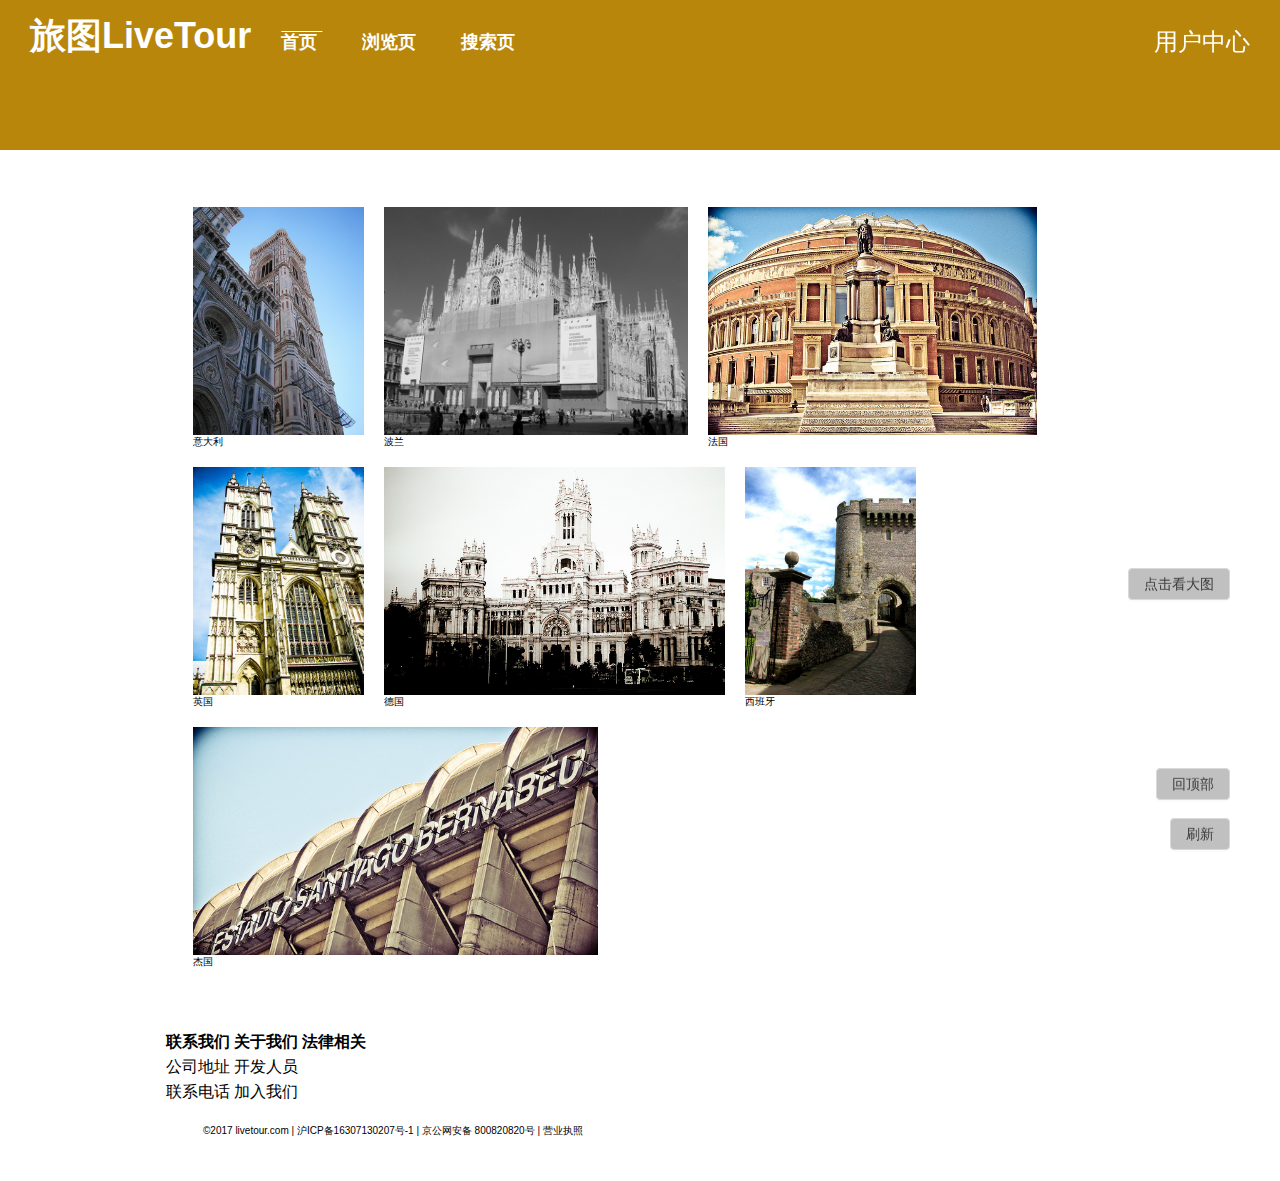
<file: index.html>
<!DOCTYPE html>
<style>


    td:hover{color: lightskyblue}

    .topframe {
        z-index: 100;
    }

    .dropdown {
        position: relative;
        display: inline-block;
    }

    .dropdown-content {
        display: none;
        position: fixed;
        top: 80px;
        right: 0px;
        background-color: darkgoldenrod;
        min-width: 120px;
        box-shadow: 0px 8px 16px 0px rgba(0,0,0,0.2);
        text-align: center;
        z-index: 1;
    }

    .dropdown:hover .dropdown-content {
        display: block;
    }

    #currentpage{
        text-decoration: overline;
    }


    ul.imglist{ margin:0 0 0 0; overflow:hidden}
    ul.imglist li.inline{ float: left; padding:10px 10px; height:240px}
    ul.imglist li img{ display:block; height: 95%; }

    li.inline{
        z-index: initial;
        list-style: none;
    }

</style>
<html>
<head>
    <meta charset="UTF-8">
    <title>旅图</title>
    <link rel="stylesheet" type="text/css" href="./Style/mainstyle.css">
</head>
<body class="mainbody">
<header>
    <nav class="topframe">
        <h1 id="navigat">
            旅图LiveTour
            <a id="currentpage" href="index.html"> 首页 </a>
            <a href="browse.html"> 浏览页 </a>
            <a href="search.html"> 搜索页 </a>

        </h1>
        <div class="dropdown">
                <span class="user">
                用户中心
                </span>
            <div class="dropdown-content">
                <a href="login.html">登录</a><br>
                <a href="mypics.html">我的照片</a><br>
                <a href="mycollection.html">我的收藏</a><br>
                <a href="selfupload.html">上传</a>
            </div>
        </div>
    </nav>
</header>

<br>
<p>
<div id="imgs">
    <ul class="imglist">
        <li class="inline">
            <img src="./img/normal/medium/222222.jpg">
            意大利
        </li>
        <li class="inline">
            <img src="./img/normal/medium/222223.jpg" >
            波兰
        </li>
        <li class="inline">
            <img src="./img/normal/medium/5855174537.jpg">
            法国
        </li>
        <li class="inline">
            <img src="./img/normal/medium/5855191275.jpg">
            英国
        </li>
        <li class="inline">
            <img src="./img/normal/medium/5855209453.jpg">
            德国
        </li>
        <li class="inline">
            <img src="./img/normal/medium/5855221959.jpg">
            西班牙
        </li>
        <li class="inline">
            <img src="./img/normal/medium/5855213165.jpg">
            杰国
        </li>
    </ul>
</div>

</p>
<br>

<button id="picdetail" onclick="javascrtpt:window.location.href='detail.html'"> 点击看大图 </button>
<button id="alerter" onclick="document.body.scrollTop = document.documentElement.scrollTop = 0;"> 回顶部 </button>
<button id="refresher" onclick="alert('图片已刷新')"> 刷新 </button>

</body>

<footer>
    <table>
        <tr><th>联系我们</th><th>关于我们</th><th>法律相关</th></tr><br>
        <tr><td>公司地址</td><td>开发人员</td><td></td></tr>
        <tr><td>联系电话</td><td>加入我们</td><td></td></tr>
    </table><br>
    <div>&copy2017 livetour.com | 沪ICP备16307130207号-1 |  京公网安备 800820820号 | 营业执照 </div>
</footer>
</html>
</file>
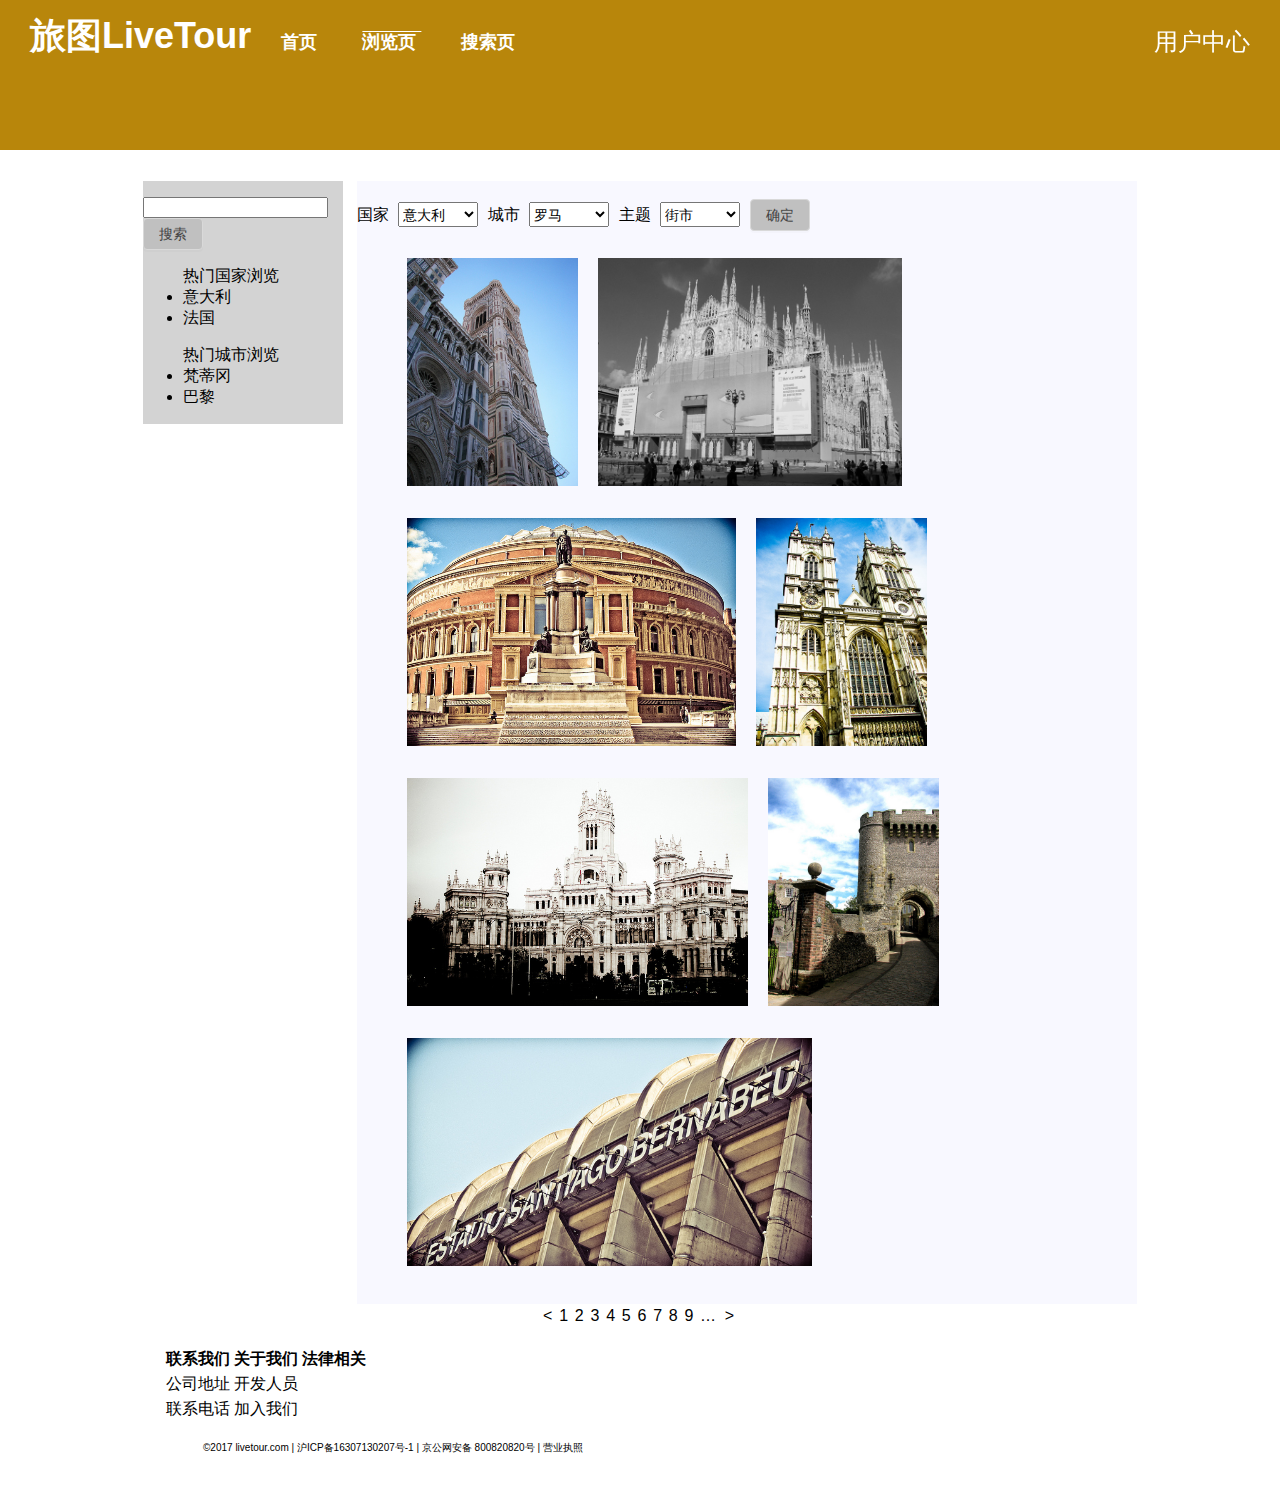
<file: browse.html>
<!DOCTYPE html>

<style>


    .dropdown {
        position: relative;
        display: inline-block;
    }

    .dropdown-content {
        display: none;
        position: fixed;
        top: 80px;
        right: 0px;
        background-color: darkgoldenrod;
        min-width: 120px;
        box-shadow: 0px 8px 16px 0px rgba(0,0,0,0.2);
        text-align: center;
    }

    .dropdown:hover .dropdown-content {
        display: block;
    }

    ul.imglist{ margin:0 0 0 0; overflow:hidden}
    ul.imglist li.inline{ float: left; padding:10px 10px; height:240px}
    ul.imglist li img{ display:block; height: 95%; }

    li.inline{
        z-index: initial;
        list-style: none;
    }

    #aside{width:200px; float:left; background:lightgray;}

    #content{width:780px; float:right; background:ghostwhite;}

    #footcontent{clear: both}

    #currentpage{
        text-decoration: overline;
    }

    select.choose{
        width: 80px;
        height: 25px;
        font-size: 14px;
        margin: 5px 5px 5px 5px;
        z-index: 100;
    }

</style>

<html lang="en">
<head>
    <meta charset="UTF-8">
    <title>浏览页</title>
    <link rel="stylesheet" type="text/css" href="./Style/mainstyle.css">
</head>
<body class="mainbody">
<header>
    <nav class="topframe" >
        <h1 id="navigat">
            旅图LiveTour
            <a href="index.html"> 首页 </a>
            <a id="currentpage" href="browse.html"> 浏览页 </a>
            <a href="search.html"> 搜索页 </a>

        </h1>
        <div class="dropdown">
                <span class="user">
                用户中心
                </span>
            <div class="dropdown-content">
                <a href="login.html">登录</a><br>
                <a href="mypics.html">我的照片</a><br>
                <a href="mycollection.html">我的收藏</a><br>
                <a href="selfupload.html">上传</a>
            </div>
        </div>
    </nav>
</header><br>

<form id="aside">
    <p><input id="title">
        <button onclick="alert('图片已刷新')">搜索</button></p>
    <p>
        <ul> 热门国家浏览
    <li>意大利</li>
    <li>法国</li>
        </ul>
    </p>
    <p>
    <ul> 热门城市浏览
        <li>梵蒂冈</li>
        <li>巴黎</li>
    </ul>
    </p>

</form>
<form id="content">
    <p>
        <span>国家</span>
        <select name="country" class="choose">
            <option value="Italy">意大利</option>
            <option value="France">法国</option>
        </select>
        <span>城市</span>
        <select name="country" class="choose">
            <option value="Rome" selected="selected">罗马</option>
            <option value="Gilongpo">吉隆坡</option>
        </select>
        <span>主题</span>
        <select name="country" class="choose">
            <option value="street" selected="selected">街市</option>
            <option value="moutain">山水</option>
        </select>
        <button onclick="alert('图片已刷新')">确定</button>

    <ul class="imglist">
        <li class="inline">
            <img src="./img/normal/medium/222222.jpg">
        </li>
        <li class="inline">
            <img src="./img/normal/medium/222223.jpg" >
        </li>
        <li class="inline">
            <img src="./img/normal/medium/5855174537.jpg">
        </li>
        <li class="inline">
            <img src="./img/normal/medium/5855191275.jpg">
        </li>
        <li class="inline">
            <img src="./img/normal/medium/5855209453.jpg">
        </li>
        <li class="inline">
            <img src="./img/normal/medium/5855221959.jpg">
        </li>
        <li class="inline">
            <img src="./img/normal/medium/5855213165.jpg">
        </li>
    </ul>
    </p>

</form>

<table id ="pages">
    <tr><td>&lt;</td><td>1</td><td>2</td><td>3</td><td>4</td><td>5</td><td>6</td><td>7</td><td>8</td><td>9</td><td>…</td><td>&gt;</td></tr>
</table>

</body>

<footer id="footcontent">
    <table>
        <tr><th>联系我们</th><th>关于我们</th><th>法律相关</th></tr><br>
        <tr><td>公司地址</td><td>开发人员</td><td></td></tr>
        <tr><td>联系电话</td><td>加入我们</td><td></td></tr>
    </table><br>
    <div>&copy2017 livetour.com | 沪ICP备16307130207号-1 |  京公网安备 800820820号 | 营业执照 </div>
</footer>
</html>
</file>
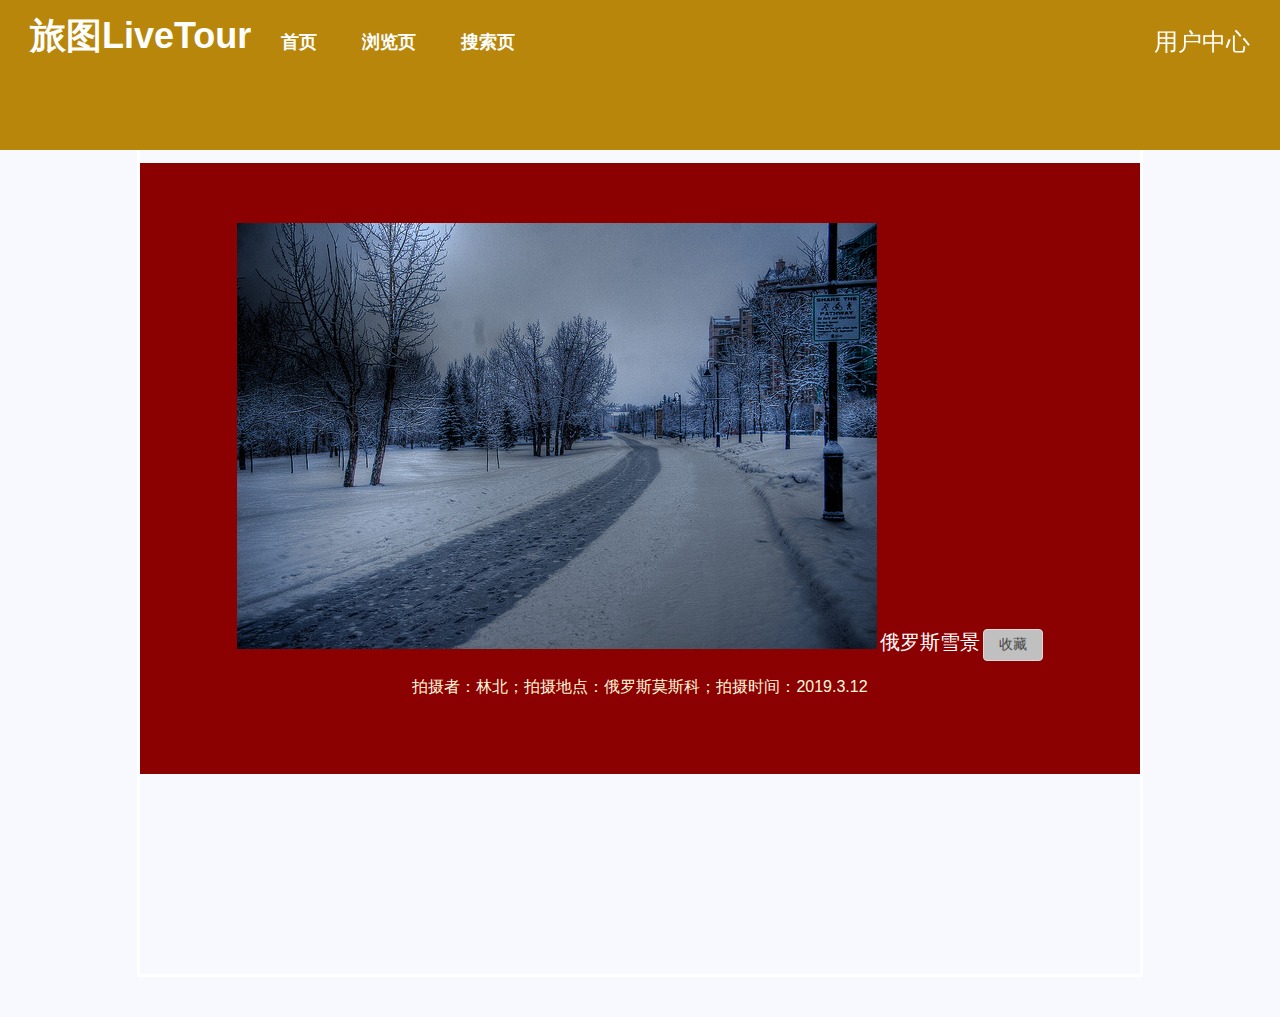
<file: detail.html>
<!DOCTYPE html>

<style>

    td:hover{color: lightskyblue}

    .topframe {
        z-index: 100;
    }

    .dropdown {
        position: relative;
        display: inline-block;
    }

    .dropdown-content {
        display: none;
        position: fixed;
        top: 80px;
        right: 0px;
        background-color: darkgoldenrod;
        min-width: 120px;
        box-shadow: 0px 8px 16px 0px rgba(0,0,0,0.2);
        text-align: center;
        z-index: 1;
    }

    .dropdown:hover .dropdown-content {
        display: block;
    }


    #bgbody{
        background-color: ghostwhite;
    }

    #show{
        text-align: center;
        margin: 100px auto 200px auto;
        background-color: darkred;
        padding:60px 60px 60px 60px;
    }

    #footcontent{clear: both}

    #picname{
        font-size: 20px;
        color: #FFFFFF;
    }
    #details{
        font-size: 16px;
        color: cornsilk;
    }

</style>

<html lang="en">
<head>
    <meta charset="UTF-8">
    <title>照片详情</title>
    <link rel="stylesheet" type="text/css" href="./Style/mainstyle.css">
</head>

<header>
    <nav class="topframe">
        <h1 id="navigat">
            旅图LiveTour
            <a id="currentpage" href="index.html"> 首页 </a>
            <a href="browse.html"> 浏览页 </a>
            <a href="search.html"> 搜索页 </a>

        </h1>
        <div class="dropdown">
                <span class="user">
                用户中心
                </span>
            <div class="dropdown-content">
                <a href="login.html">登录</a><br>
                <a href="mypics.html">我的照片</a><br>
                <a href="mycollection.html">我的收藏</a><br>
                <a href="selfupload.html">上传</a>
            </div>
        </div>
    </nav>

</header>

<body id="bgbody">


<div id="show">
    <img src="./img/normal/medium/6592294487.jpg">
    <span id="picname">俄罗斯雪景</span>
    <button>收藏</button>
    <p id="details">拍摄者：林北；拍摄地点：俄罗斯莫斯科；拍摄时间：2019.3.12</p>
</div>

</body>
</html>
</file>
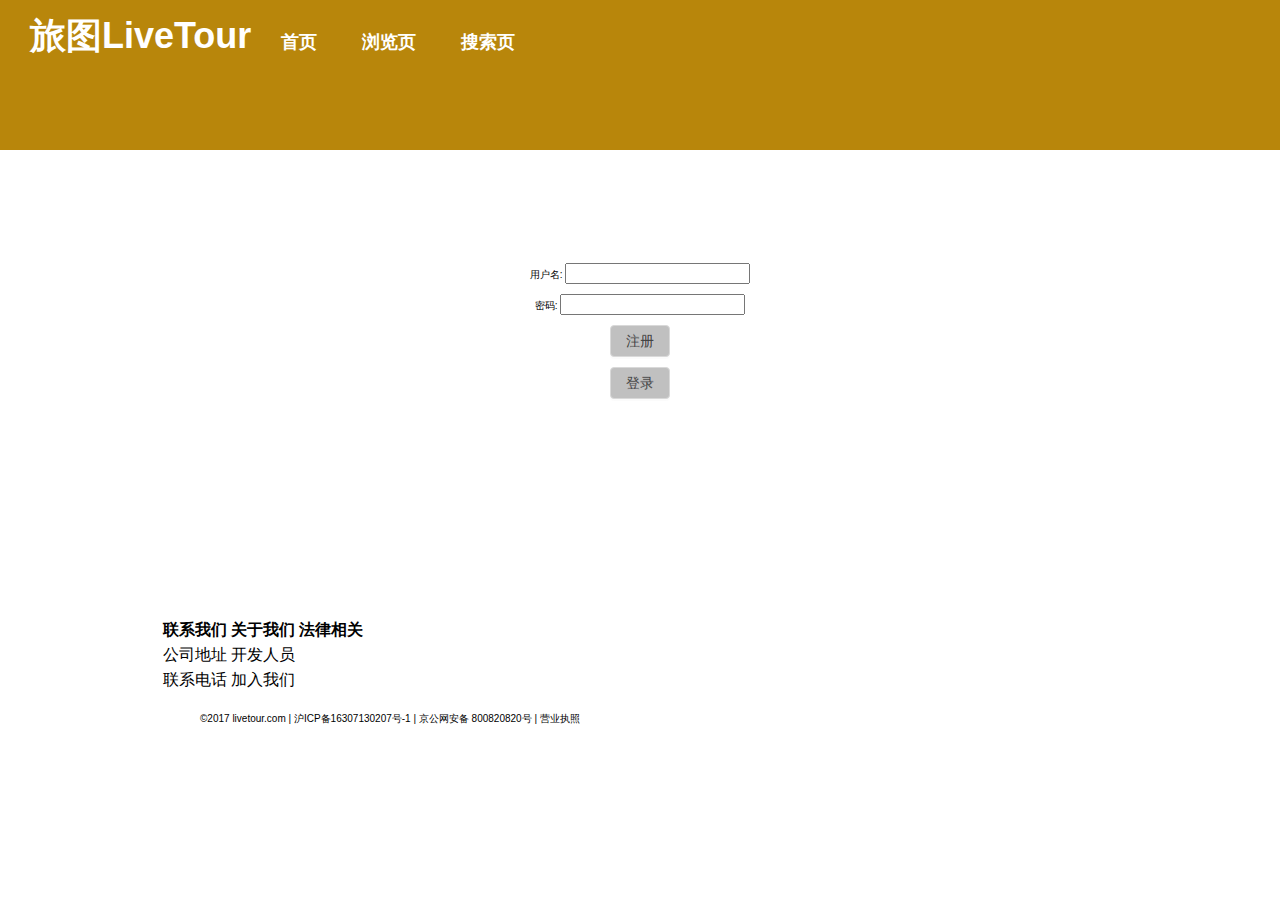
<file: login.html>
<!DOCTYPE html>

<style>

    #login{
        text-align: center;
        margin: 200px auto 200px auto;
    }

    #footcontent{clear: both}

</style>

<html lang="en">
<head>
    <meta charset="UTF-8">
    <title>登录</title>
    <link rel="stylesheet" type="text/css" href="./Style/mainstyle.css">
</head>
<body>
<header>
    <nav class="topframe">
        <h1 id="navigat">
            旅图LiveTour
            <a href="index.html"> 首页 </a>
            <a href="browse.html"> 浏览页 </a>
            <a href="search.html"> 搜索页 </a>

        </h1>
    </nav>
</header>



<div id="login">
    <p>
        <span>用户名:</span>
        <input name="ids">
    </p>
    <p>
        <span>密码:</span>
        <input name="pwd" type="password">
    </p>
    <p>
        <button onclick="window.location.href='register.html'">注册</button>
    </p>
    <p>
        <button onclick="window.location.href='index.html'">登录</button>
    </p>
</div>

</body>

<footer id="footcontent">
    <table>
        <tr><th>联系我们</th><th>关于我们</th><th>法律相关</th></tr><br>
        <tr><td>公司地址</td><td>开发人员</td><td></td></tr>
        <tr><td>联系电话</td><td>加入我们</td><td></td></tr>
    </table><br>
    <div>&copy2017 livetour.com | 沪ICP备16307130207号-1 |  京公网安备 800820820号 | 营业执照 </div>
</footer>
</html>
</file>
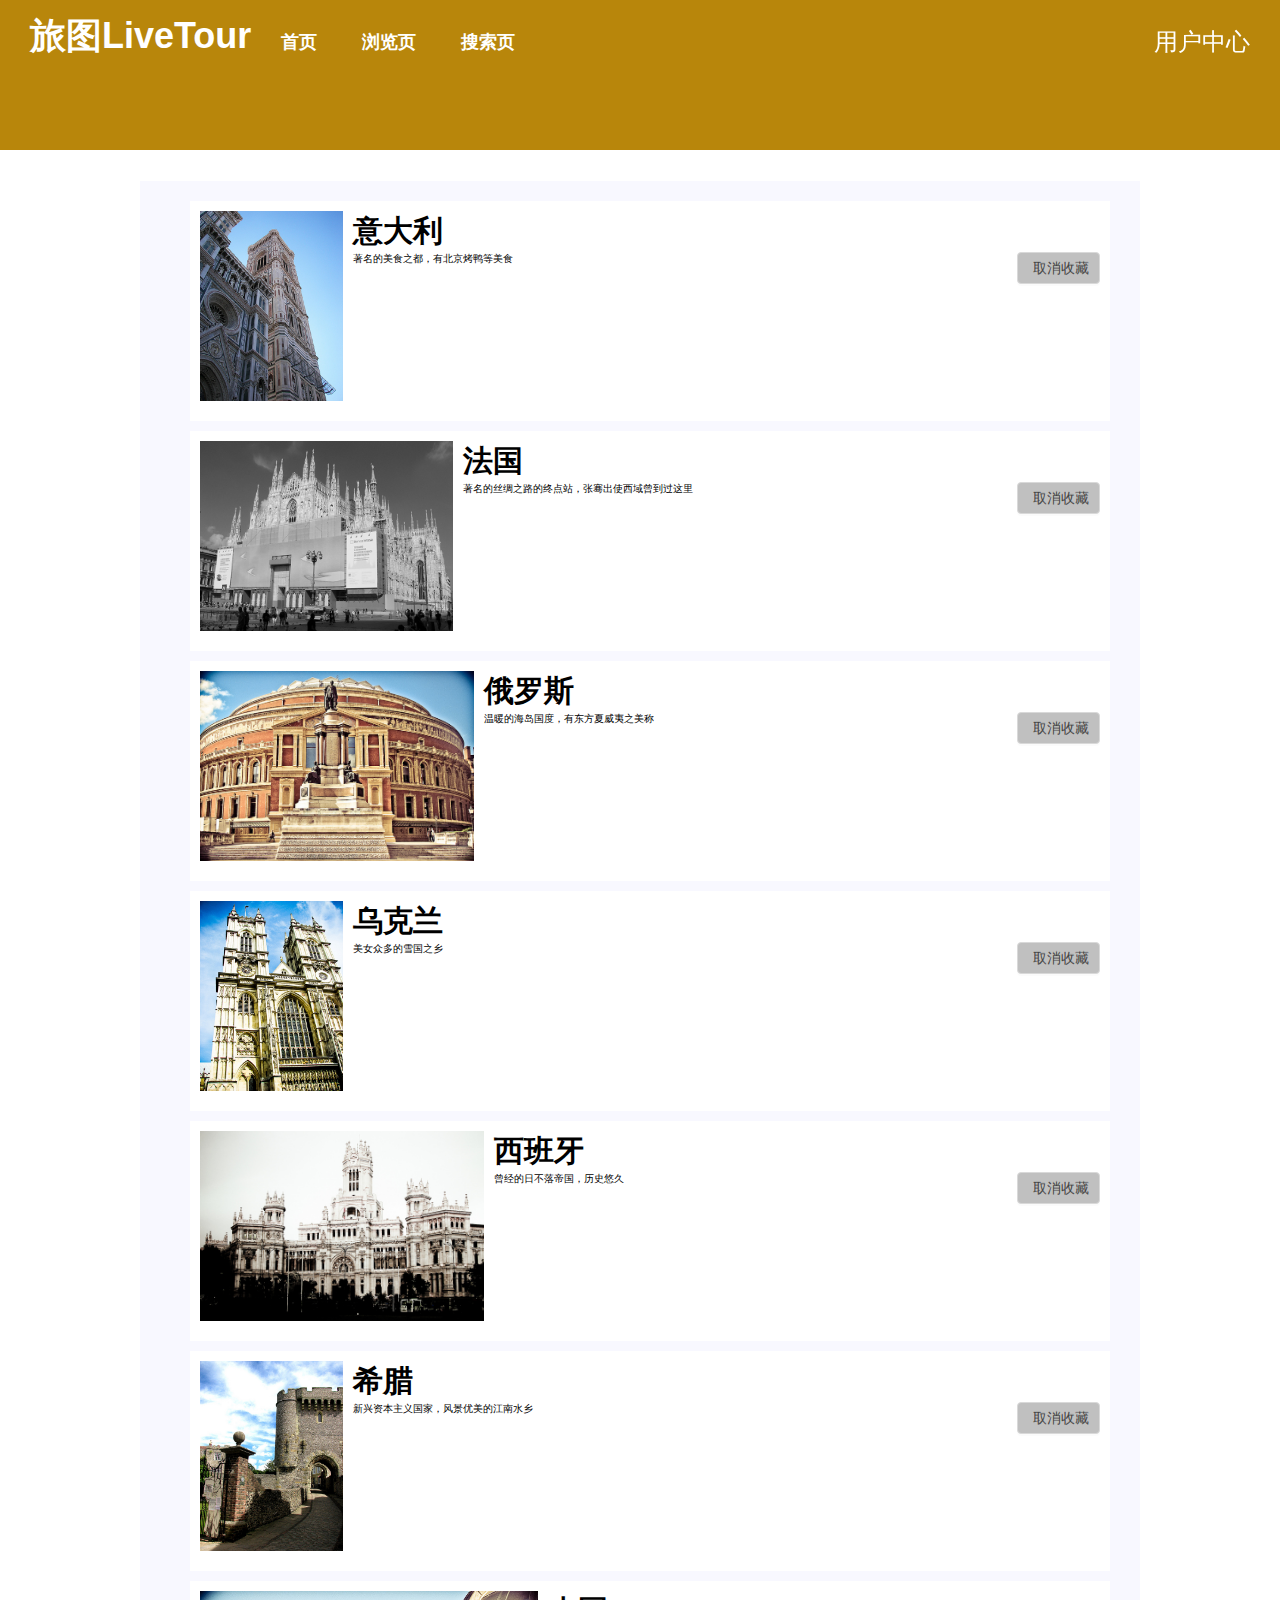
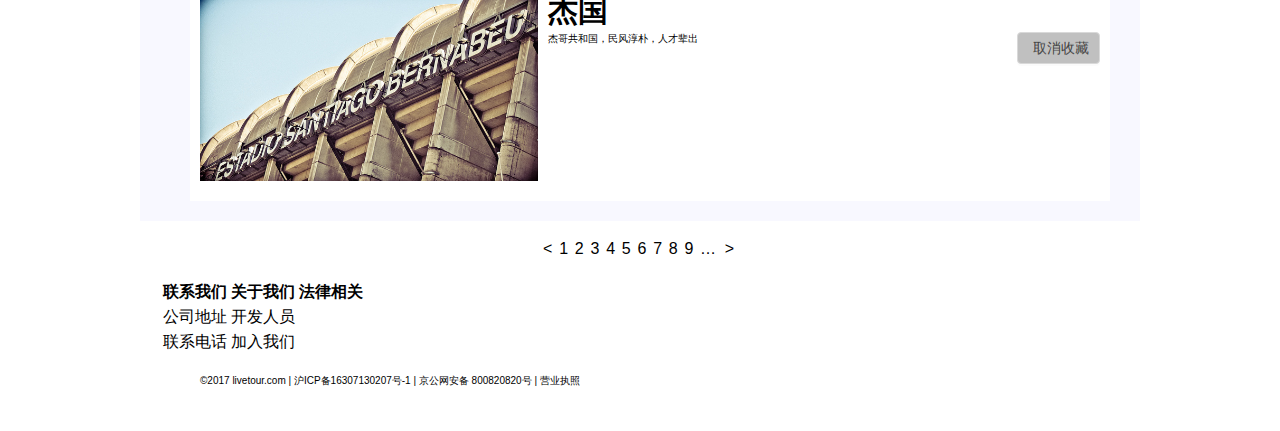
<file: mycollection.html>
<!DOCTYPE html>

<style>
    .dropdown {
        position: relative;
        display: inline-block;
    }

    .dropdown-content {
        display: none;
        position: fixed;
        top: 80px;
        right: 0px;
        background-color: #f9f9f9;
        min-width: 120px;
        box-shadow: 0px 8px 16px 0px rgba(0,0,0,0.2);
        text-align: center;
        z-index: 1;
    }

    .dropdown:hover .dropdown-content {
        display: block;
    }

    li.inline{
        z-index: initial;
        list-style: none;
        height: 200px;
        width: 900px;
        padding:10px 10px;
        margin: 10px 10px 10px 10px;
        background-color: white;
    }

    li.inline img{
        display:block;
        height: 95%;
        float: left;
        padding-right: 10px;
    }

    li.inline button{
        float: right;
        padding-right: 10px;
    }

    #content{width:auto;
        background:ghostwhite;
        padding-top: 10px;
        padding-bottom: 10px;
        margin-top: 100px;
    }

    #footcontent{clear: both}

</style>

<html lang="en">
<head>
    <meta charset="UTF-8">
    <title>我的收藏</title>
    <link rel="stylesheet" type="text/css" href="./Style/mainstyle.css">
</head>
<body>

<header>
    <nav class="topframe">
        <h1 id="navigat">
            旅图LiveTour
            <a href="index.html"> 首页 </a>
            <a href="browse.html"> 浏览页 </a>
            <a href="search.html"> 搜索页 </a>

        </h1>
        <div class="dropdown">
                <span class="user">
                用户中心
                </span>
            <div class="dropdown-content">
                <a href="login.html">登录</a><br>
                <a href="mypics.html">我的照片</a><br>
                <a href="mycollection.html">我的收藏</a><br>
                <a href="selfupload.html">上传</a>
            </div>
        </div>
    </nav>
</header><br>

</div>
<div id="content">
    <p>
    <ul >
        <li class="inline">
            <img src="./img/normal/medium/222222.jpg">
            <span class="dectitle">意大利</span><br> 著名的美食之都，有北京烤鸭等美食
            <button>取消收藏</button>
        </li>
        <li class="inline">
            <img src="./img/normal/medium/222223.jpg" >
            <span class="dectitle">法国</span><br> 著名的丝绸之路的终点站，张骞出使西域曾到过这里
            <button>取消收藏</button>
        </li>
        <li class="inline">
            <img src="./img/normal/medium/5855174537.jpg">
            <span class="dectitle">俄罗斯</span><br> 温暖的海岛国度，有东方夏威夷之美称
            <button>取消收藏</button>
        </li>
        <li class="inline">
            <img src="./img/normal/medium/5855191275.jpg">
            <span class="dectitle">乌克兰</span><br> 美女众多的雪国之乡
            <button>取消收藏</button>
        </li>
        <li class="inline">
            <img src="./img/normal/medium/5855209453.jpg">
            <span class="dectitle">西班牙</span><br> 曾经的日不落帝国，历史悠久
            <button>取消收藏</button>
        </li>
        <li class="inline">
            <img src="./img/normal/medium/5855221959.jpg">
            <span class="dectitle">希腊</span><br> 新兴资本主义国家，风景优美的江南水乡
            <button>取消收藏</button>
        </li>
        <li class="inline">
            <img src="./img/normal/medium/5855213165.jpg">
            <span class="dectitle">杰国</span><br> 杰哥共和国，民风淳朴，人才辈出
            <button>取消收藏</button>
        </li>
    </ul>
    </p>

</div>

<p></p>

<table id ="pages">
    <tr><td>&lt;</td><td>1</td><td>2</td><td>3</td><td>4</td><td>5</td><td>6</td><td>7</td><td>8</td><td>9</td><td>…</td><td>&gt;</td></tr>
</table>

</body>

<footer id="footcontent">
    <table>
        <tr><th>联系我们</th><th>关于我们</th><th>法律相关</th></tr><br>
        <tr><td>公司地址</td><td>开发人员</td><td></td></tr>
        <tr><td>联系电话</td><td>加入我们</td><td></td></tr>
    </table><br>
    <div>&copy2017 livetour.com | 沪ICP备16307130207号-1 |  京公网安备 800820820号 | 营业执照 </div>
</footer>
</html>
</file>
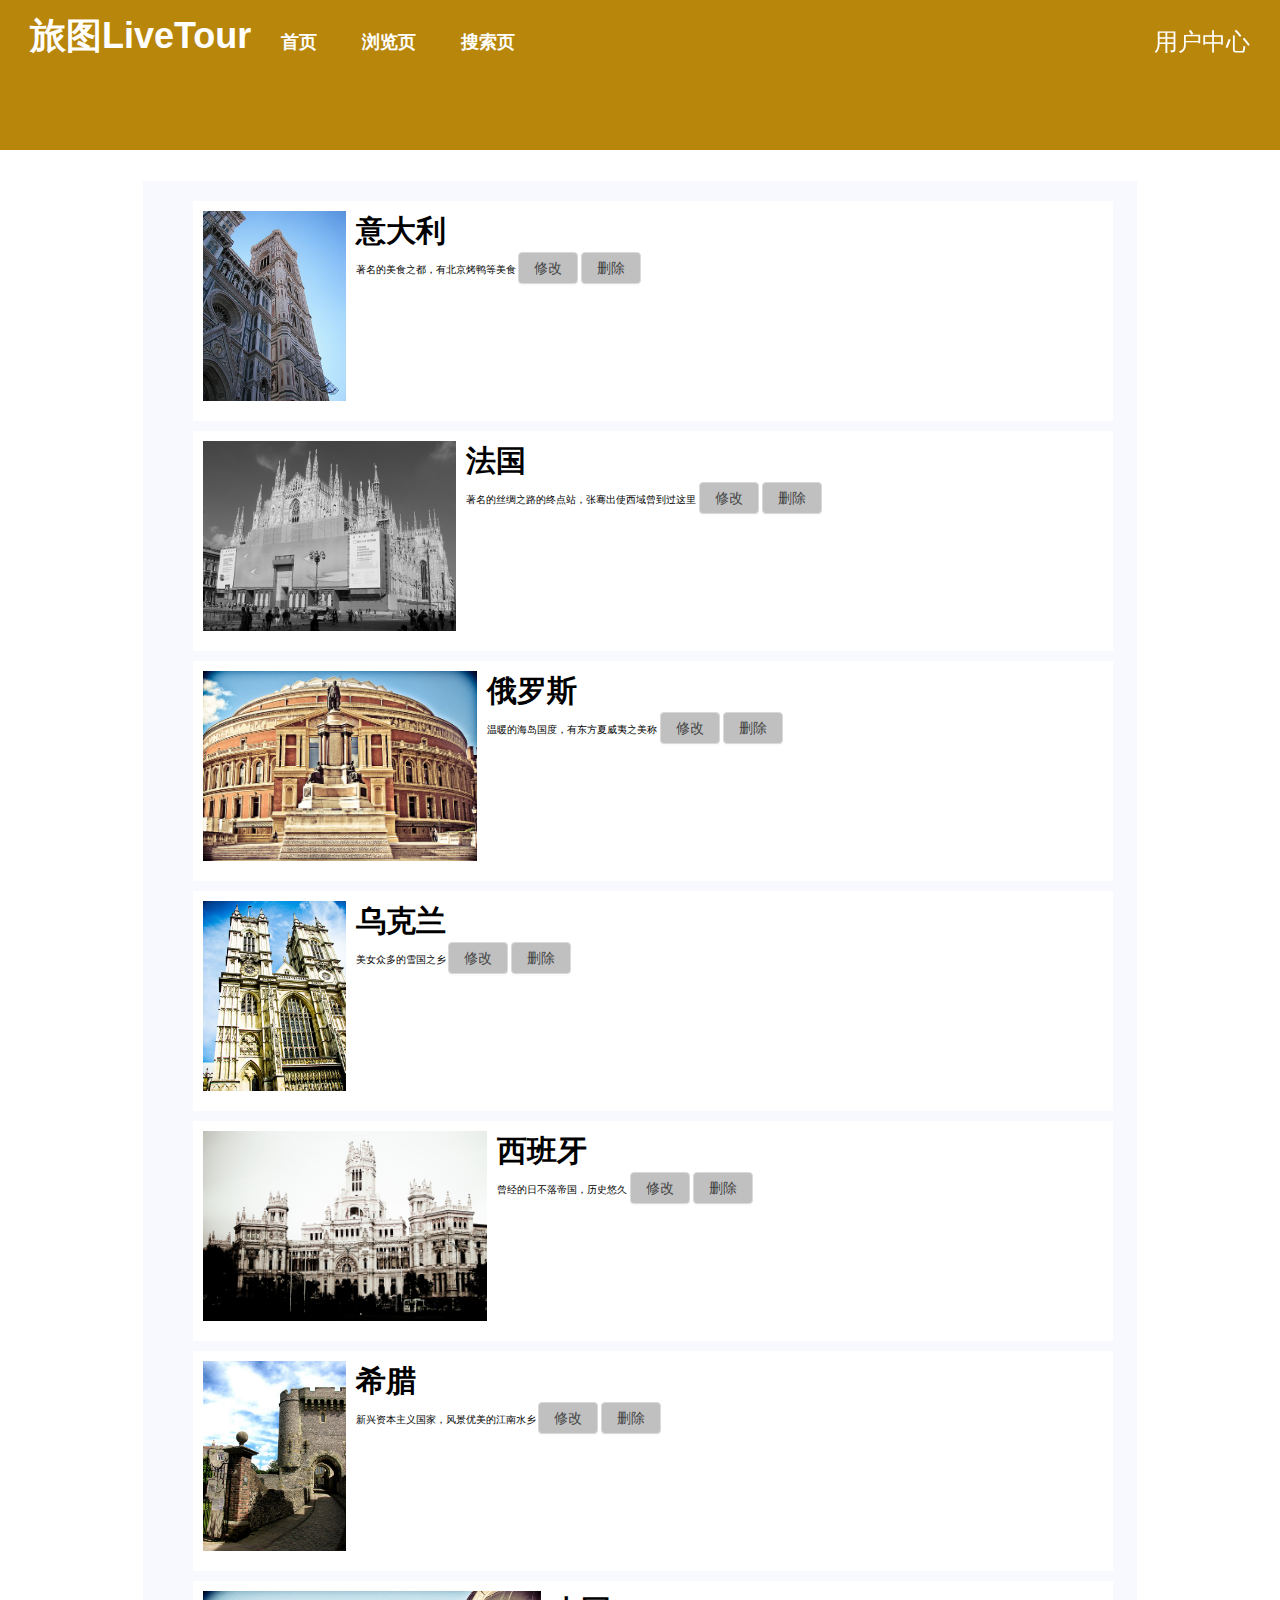
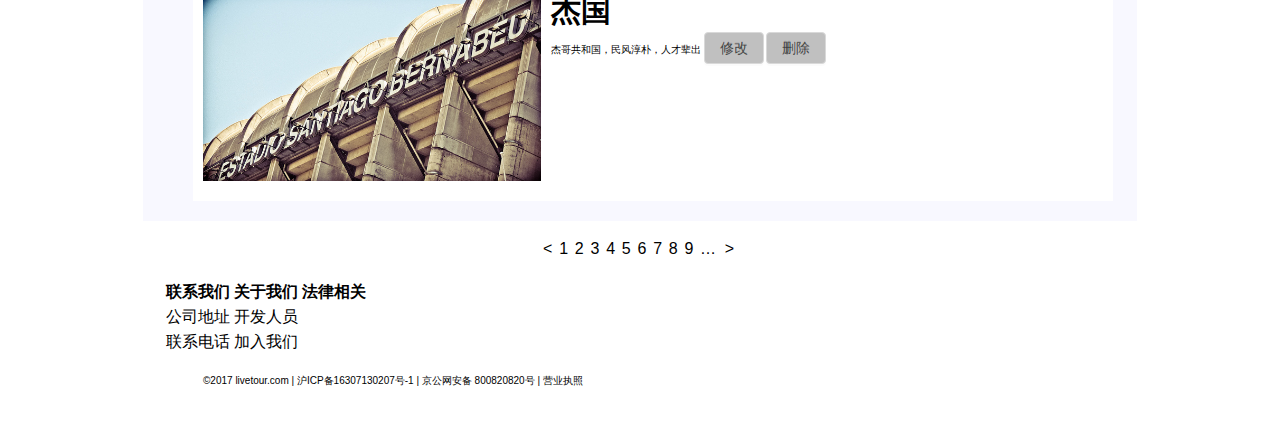
<file: mypics.html>
<!DOCTYPE html>

<style>
    .dropdown {
        position: relative;
        display: inline-block;
    }

    .dropdown-content {
        display: none;
        position: fixed;
        top: 80px;
        right: 0px;
        background-color: darkgoldenrod;
        min-width: 120px;
        box-shadow: 0px 8px 16px 0px rgba(0,0,0,0.2);
        text-align: center;
        z-index: 1;
    }

    .dropdown:hover .dropdown-content {
        display: block;
    }

    li.inline{
        z-index: initial;
        list-style: none;
        height: 200px;
        width: 900px;
        padding:10px 10px;
        margin: 10px 10px 10px 10px;
        background-color: white;
    }

    li.inline img{
        display:block;
        height: 95%;
        float: left;
        padding-right: 10px;
    }


    #content{width:auto; background:ghostwhite;padding-top: 10px;padding-bottom: 10px;}

    #footcontent{clear: both}

</style>

<html lang="en">
<head>
    <meta charset="UTF-8">
    <title>我的照片</title>
    <link rel="stylesheet" type="text/css" href="./Style/mainstyle.css">
</head>
<body class="mainbody">
<header>
    <nav class="topframe">
        <h1 id="navigat">
            旅图LiveTour
            <a href="index.html"> 首页 </a>
            <a href="browse.html"> 浏览页 </a>
            <a href="search.html"> 搜索页 </a>

        </h1>
        <div class="dropdown">
                <span class="user">
                用户中心
                </span>
            <div class="dropdown-content">
                <a href="login.html">登录</a><br>
                <a href="mypics.html">我的照片</a><br>
                <a href="mycollection.html">我的收藏</a><br>
                <a href="selfupload.html">上传</a>
            </div>
        </div>
    </nav>
</header><br>

</div>
<div id="content">
    <p>
    <ul >
        <li class="inline">
            <img src="./img/normal/medium/222222.jpg">
            <span class="dectitle">意大利</span><br> 著名的美食之都，有北京烤鸭等美食
            <button onclick="javascrtpt:window.location.href='selfupload.html'">修改</button>
            <button onclick="alert('照片已删除')">删除</button>
        </li>
        <li class="inline">
            <img src="./img/normal/medium/222223.jpg" >
            <span class="dectitle">法国</span><br> 著名的丝绸之路的终点站，张骞出使西域曾到过这里
            <button  onclick="javascrtpt:window.location.href='selfupload.html'">修改</button>
            <button onclick="alert('照片已删除')">删除</button>
        </li>
        <li class="inline">
            <img src="./img/normal/medium/5855174537.jpg">
            <span class="dectitle">俄罗斯</span><br> 温暖的海岛国度，有东方夏威夷之美称
            <button onclick="javascrtpt:window.location.href='selfupload.html'">修改</button>
            <button onclick="alert('照片已删除')">删除</button>
        </li>
        <li class="inline">
            <img src="./img/normal/medium/5855191275.jpg">
            <span class="dectitle">乌克兰</span><br> 美女众多的雪国之乡
            <button  onclick="javascrtpt:window.location.href='selfupload.html'">修改</button>
            <button onclick="alert('照片已删除')">删除</button>
        </li>
        <li class="inline">
            <img src="./img/normal/medium/5855209453.jpg">
            <span class="dectitle">西班牙</span><br> 曾经的日不落帝国，历史悠久
            <button onclick="javascrtpt:window.location.href='selfupload.html'">修改</button>
            <button onclick="alert('照片已删除')">删除</button>
        </li>
        <li class="inline">
            <img src="./img/normal/medium/5855221959.jpg">
            <span class="dectitle">希腊</span><br> 新兴资本主义国家，风景优美的江南水乡
            <button onclick="javascrtpt:window.location.href='selfupload.html'">修改</button>
            <button onclick="alert('照片已删除')">删除</button>
        </li>
        <li class="inline">
            <img src="./img/normal/medium/5855213165.jpg">
            <span class="dectitle">杰国</span><br> 杰哥共和国，民风淳朴，人才辈出
            <button onclick="javascrtpt:window.location.href='selfupload.html'">修改</button>
            <button onclick="alert('照片已删除')">删除</button>
        </li>
    </ul>
    </p>

</div>

<p></p>

<table id ="pages">
    <tr><td>&lt;</td><td>1</td><td>2</td><td>3</td><td>4</td><td>5</td><td>6</td><td>7</td><td>8</td><td>9</td><td>…</td><td>&gt;</td></tr>
</table>

</body>

<footer id="footcontent">
    <table>
        <tr><th>联系我们</th><th>关于我们</th><th>法律相关</th></tr><br>
        <tr><td>公司地址</td><td>开发人员</td><td></td></tr>
        <tr><td>联系电话</td><td>加入我们</td><td></td></tr>
    </table><br>
    <div>&copy2017 livetour.com | 沪ICP备16307130207号-1 |  京公网安备 800820820号 | 营业执照 </div>
</footer>
</html>
</file>
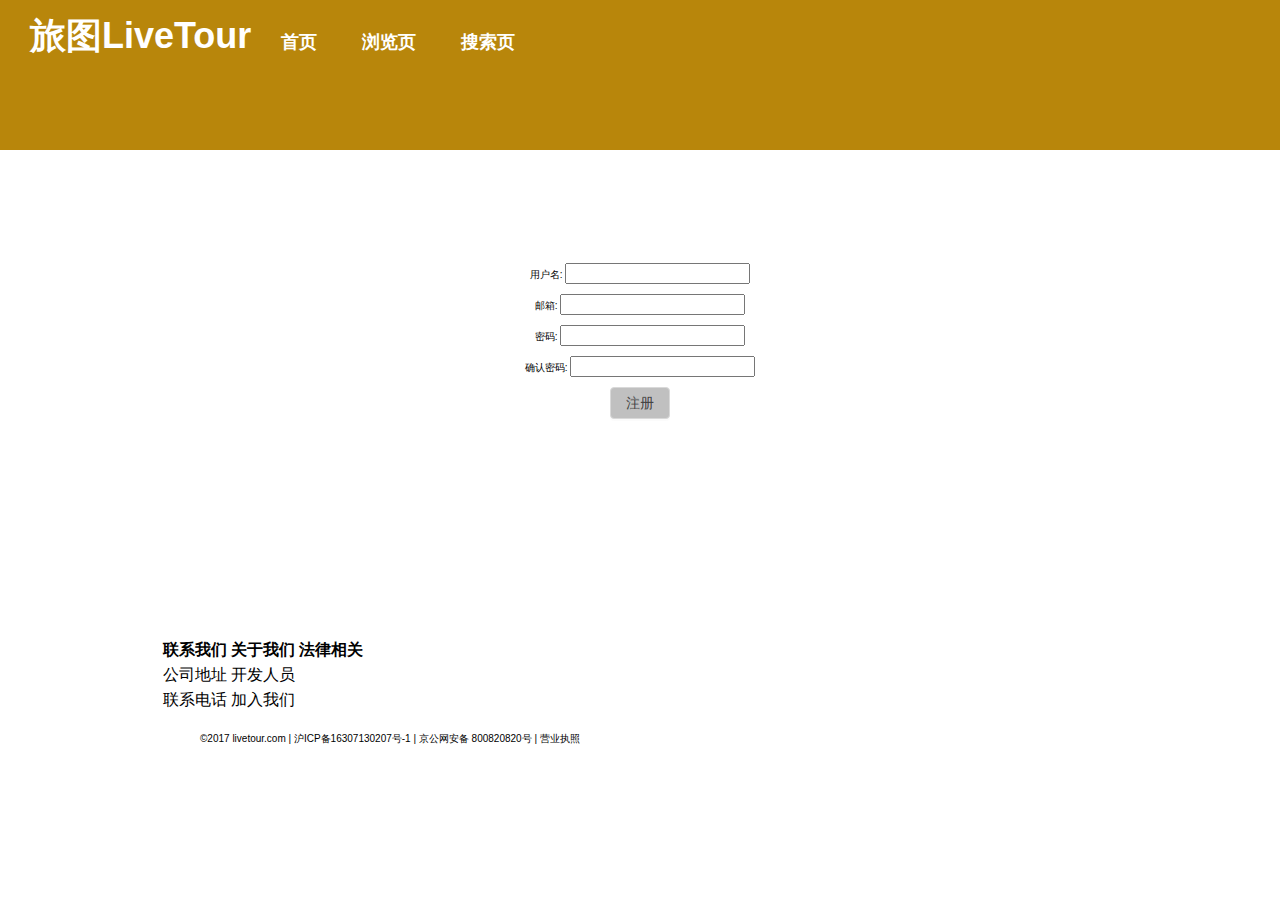
<file: register.html>
<!DOCTYPE html>

<style>

    #reg{
        text-align: center;
        margin: 200px auto 200px auto;
    }

    #footcontent{clear: both}

</style>
<html lang="en">
<head>
    <meta charset="UTF-8">
    <title>注册</title>
    <link rel="stylesheet" type="text/css" href="./Style/mainstyle.css">
</head>
<body>
<header>
    <nav class="topframe">
        <h1 id="navigat">
            旅图LiveTour
            <a href="index.html"> 首页 </a>
            <a href="browse.html"> 浏览页 </a>
            <a href="search.html"> 搜索页 </a>

        </h1>
    </nav>
</header>



<div id="reg">
    <p>
        <span>用户名:</span>
        <input name="ids">
    </p>
    <p>
        <span>邮箱:</span>
        <input type="email">
    </p>
    <p>
        <span>密码:</span>
        <input name="pwd" type="password">
    </p>
    <p>
        <span>确认密码:</span>
        <input name="pwd" type="password">
    </p>
    <p>
        <button onclick="window.location.href='index.html'">注册</button>
    </p>
</div>
</body>

<footer id="footcontent">
    <table>
        <tr><th>联系我们</th><th>关于我们</th><th>法律相关</th></tr><br>
        <tr><td>公司地址</td><td>开发人员</td><td></td></tr>
        <tr><td>联系电话</td><td>加入我们</td><td></td></tr>
    </table><br>
    <div>&copy2017 livetour.com | 沪ICP备16307130207号-1 |  京公网安备 800820820号 | 营业执照 </div>
</footer>
</html>
</file>
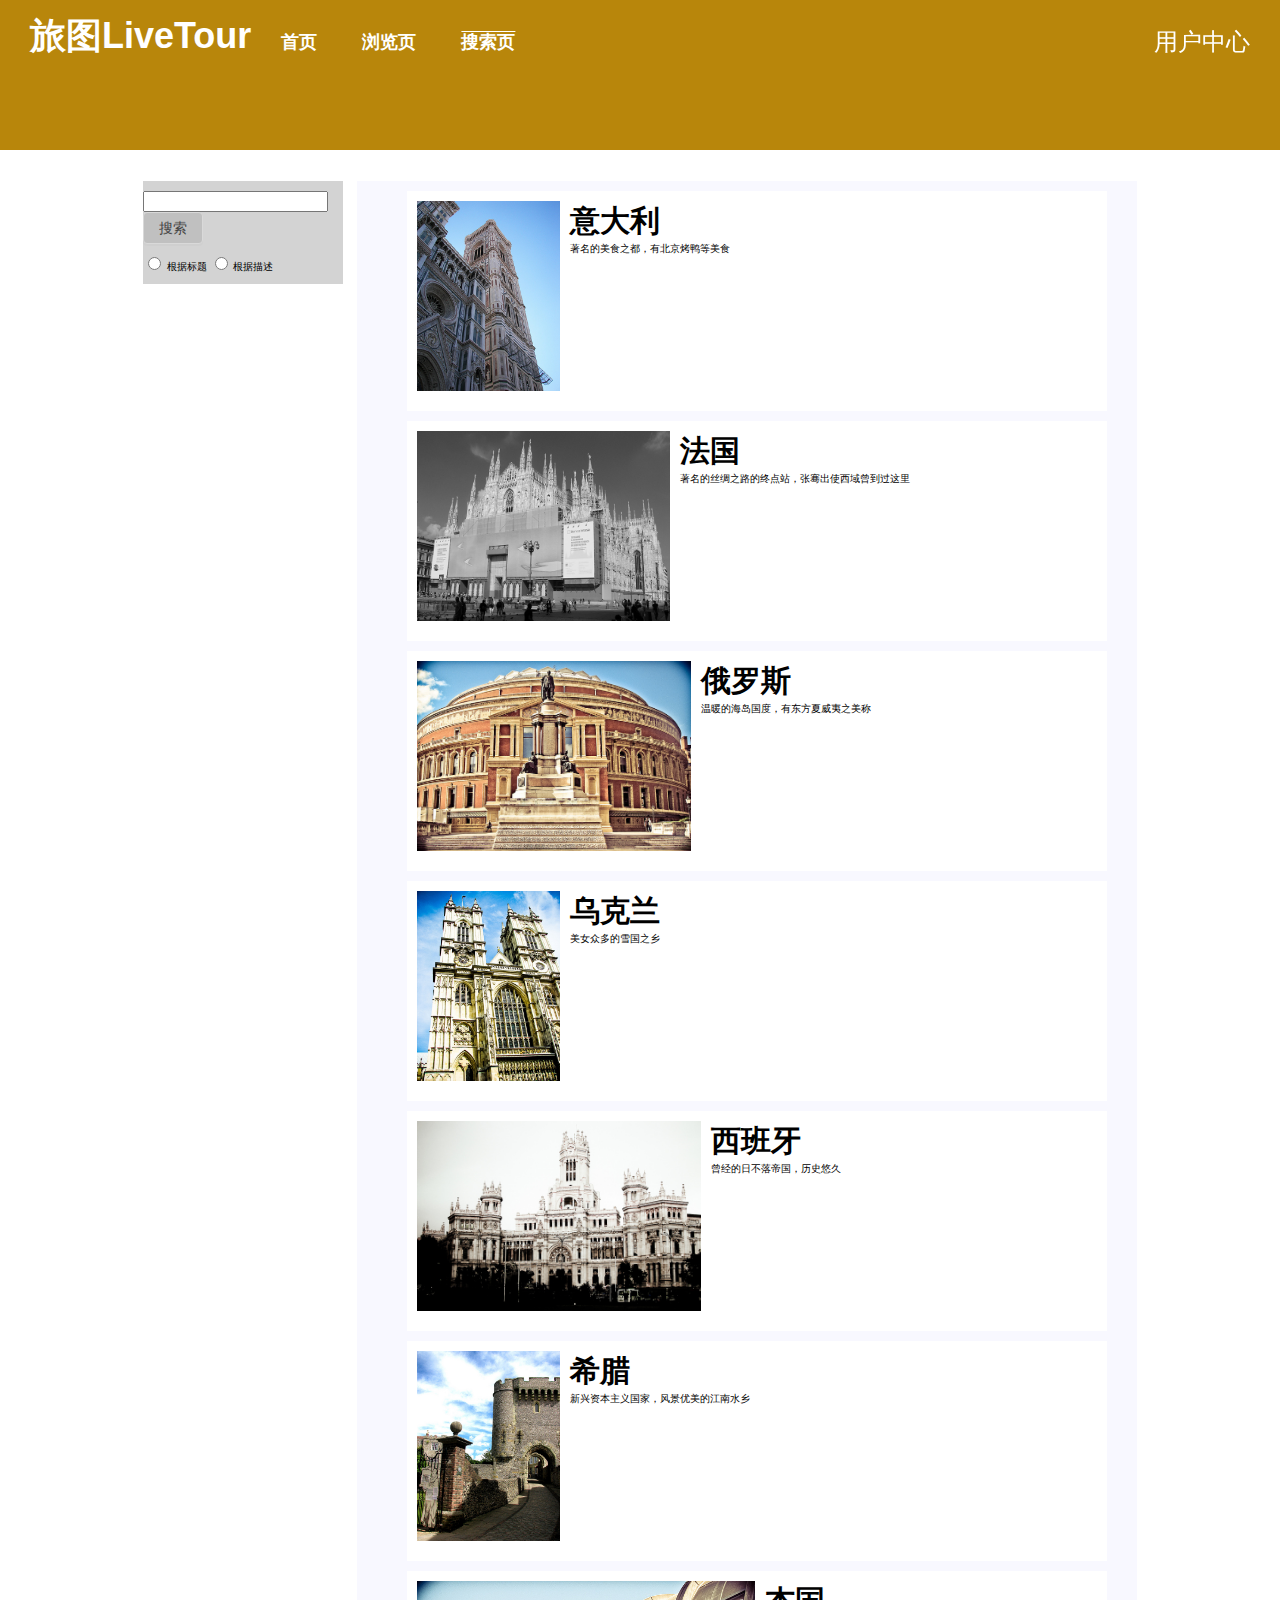
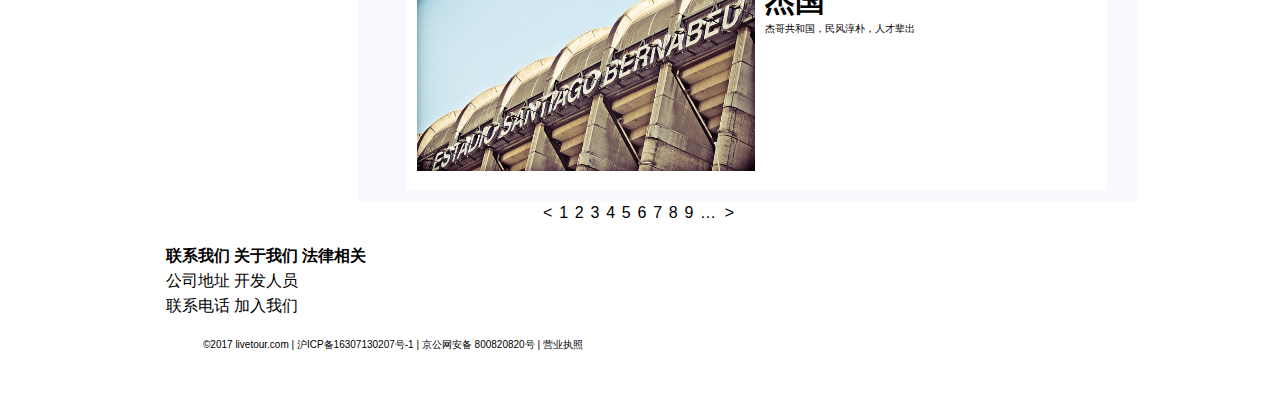
<file: search.html>
<!DOCTYPE html>

<style>
    .dropdown {
        position: relative;
        display: inline-block;
    }

    .dropdown-content {
        display: none;
        position: fixed;
        top: 80px;
        right: 0px;
        background-color: darkgoldenrod;
        min-width: 120px;
        box-shadow: 0px 8px 16px 0px rgba(0,0,0,0.2);
        text-align: center;
        z-index: 1;
    }

    .dropdown:hover .dropdown-content {
        display: block;
    }

    #currentpage{
        text-decoration: overline;
    }


    li.inline{
        z-index: initial;
        list-style: none;
        height: 200px;
        width: 680px;
        padding:10px 10px;
        margin: 10px 10px 10px 10px;
        background-color: white;
    }

    li.inline img{
        display:block;
        height: 95%;
        float: left;
        padding-right: 10px;
    }

    #aside{width:200px; float:left; background:lightgray;}

    #content{width:780px; float:right; background:ghostwhite;}

    #footcontent{clear: both}

</style>

<html lang="en">
<head>
    <meta charset="UTF-8">
    <title>搜索页</title>
    <link rel="stylesheet" type="text/css" href="./Style/mainstyle.css">
</head>
<body class="mainbody">
<header>
    <nav class="topframe">
        <h1 id="navigat">
            旅图LiveTour
            <a href="index.html"> 首页 </a>
            <a href="browse.html"> 浏览页 </a>
            <a id="currentpage" href="search.html"> 搜索页 </a>

        </h1>
        <div class="dropdown">
                <span class="user">
                用户中心
                </span>
            <div class="dropdown-content">
                <a href="login.html">登录</a><br>
                <a href="mypics.html">我的照片</a><br>
                <a href="mycollection.html">我的收藏</a><br>
                <a href="selfupload.html">上传</a>
            </div>
        </div>
    </nav>
</header><br>

<div id="aside">
    <p><input id="title">
        <button onclick="alert('图片已刷新')">搜索</button></p>
    <p>
    <input type="radio" name="type" value="tt"> 根据标题
    <input type="radio"name="type" value="de"> 根据描述

</div>
<div id="content">
    <p>
    <ul >
        <li class="inline">
            <img src="./img/normal/medium/222222.jpg">
            <span class="dectitle">意大利</span><br> 著名的美食之都，有北京烤鸭等美食
        </li>
        <li class="inline">
            <img src="./img/normal/medium/222223.jpg" >
            <span class="dectitle">法国</span><br> 著名的丝绸之路的终点站，张骞出使西域曾到过这里
        </li>
        <li class="inline">
            <img src="./img/normal/medium/5855174537.jpg">
            <span class="dectitle">俄罗斯</span><br> 温暖的海岛国度，有东方夏威夷之美称
        </li>
        <li class="inline">
            <img src="./img/normal/medium/5855191275.jpg">
            <span class="dectitle">乌克兰</span><br> 美女众多的雪国之乡
        </li>
        <li class="inline">
            <img src="./img/normal/medium/5855209453.jpg">
            <span class="dectitle">西班牙</span><br> 曾经的日不落帝国，历史悠久
        </li>
        <li class="inline">
            <img src="./img/normal/medium/5855221959.jpg">
            <span class="dectitle">希腊</span><br> 新兴资本主义国家，风景优美的江南水乡
        </li>
        <li class="inline">
            <img src="./img/normal/medium/5855213165.jpg">
            <span class="dectitle">杰国</span><br> 杰哥共和国，民风淳朴，人才辈出
        </li>
</ul>
    </p>

</div>

<p></p>

<table id ="pages">
    <tr><td>&lt;</td><td>1</td><td>2</td><td>3</td><td>4</td><td>5</td><td>6</td><td>7</td><td>8</td><td>9</td><td>…</td><td>&gt;</td></tr>
</table>

</body>

<footer id="footcontent">
    <table>
        <tr><th>联系我们</th><th>关于我们</th><th>法律相关</th></tr><br>
        <tr><td>公司地址</td><td>开发人员</td><td></td></tr>
        <tr><td>联系电话</td><td>加入我们</td><td></td></tr>
    </table><br>
    <div>&copy2017 livetour.com | 沪ICP备16307130207号-1 |  京公网安备 800820820号 | 营业执照 </div>
</footer>
</html>
</file>
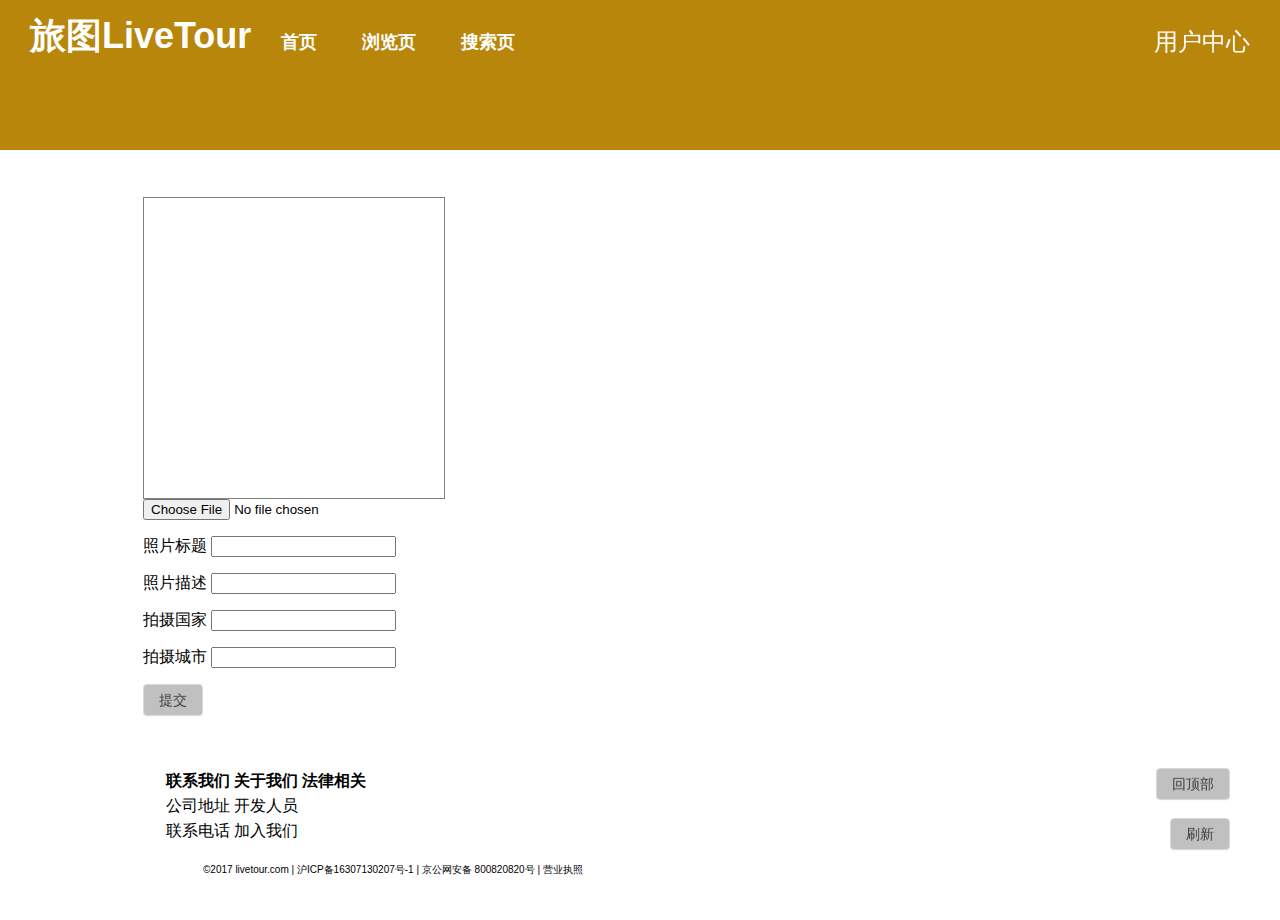
<file: selfupload.html>
<!DOCTYPE html>
<style>


    td:hover{color: lightskyblue}

    .topframe {
        z-index: 100;
    }

    .dropdown {
        position: relative;
        display: inline-block;
    }

    .dropdown-content {
        display: none;
        position: fixed;
        top: 80px;
        right: 0px;
        background-color: darkgoldenrod;
        min-width: 120px;
        box-shadow: 0px 8px 16px 0px rgba(0,0,0,0.2);
        text-align: center;
        z-index: 1;
    }

    .dropdown:hover .dropdown-content {
        display: block;
    }

    #preview {
        width: 300px;
        height: 300px;
        overflow: hidden;
    }
    #preview img {
        width: 100%;
        height: 100%;
    }

    inpout.imageUpload {
        width: 200px;
        height: 50px;
    }


</style>
<html>
<head>
    <meta charset="UTF-8">
    <title>我的上传</title>
    <link rel="stylesheet" type="text/css" href="./Style/mainstyle.css">

    <script src="http://libs.baidu.com/jquery/1.7.2/jquery.min.js"></script>
    <script type="text/javascript">

        function preview(file) {
            var reader = new FileReader();
            reader.onload = function(e) {
                var $img = $('<img>').attr("src", e.target.result);
                $('#preview').empty().append($img);
            }
            reader.readAsDataURL(file);
        }

    $(function() {
        $('[type=file]').change(function(e) {
            var file = e.target.files[0];
            preview(file);// 方法2
        })
    })
    </script>

</head>
<body class="mainbody">
<header>
    <nav class="topframe">
        <h1 id="navigat">
            旅图LiveTour
            <a href="index.html"> 首页 </a>
            <a href="browse.html"> 浏览页 </a>
            <a href="search.html"> 搜索页 </a>

        </h1>
        <div class="dropdown">
                <span class="user">
                用户中心
                </span>
            <div class="dropdown-content">
                <a href="login.html">登录</a><br>
                <a href="mypics.html">我的照片</a><br>
                <a href="mycollection.html">我的收藏</a><br>
                <a href="selfupload.html">上传</a>
            </div>
        </div>
    </nav>
</header>

<br>
<form enctype="multipart/form-data" action="" method="post">
<p>
    <div id="preview" style="border:1px solid gray;"></div>
    <input type="file" name="imageUpload">
</p>
<p>
    <span>照片标题</span>
    <input>
</p>
<p>
    <span>照片描述</span>
    <input>
</p>
<p>
    <span>拍摄国家</span>
    <input>
</p>
<p>
    <span>拍摄城市</span>
    <input>
</p>

<p>
    <button>提交</button>
</p>
</form>

<br>

<button id="alerter"> 回顶部 </button>
<button id="refresher" onclick="alert('图片已刷新')"> 刷新 </button>

</body>

<footer>
    <table>
        <tr><th>联系我们</th><th>关于我们</th><th>法律相关</th></tr><br>
        <tr><td>公司地址</td><td>开发人员</td><td></td></tr>
        <tr><td>联系电话</td><td>加入我们</td><td></td></tr>
    </table><br>
    <div>&copy2017 livetour.com | 沪ICP备16307130207号-1 |  京公网安备 800820820号 | 营业执照 </div>
</footer>
</html>
</file>
<file: Style/mainstyle.css>
body {
    background-color:#FFFFFF;
    font-family:Geneva,Arial,Helvetica,sans-serif;
    margin: 60px auto 40px auto;/*上 右 下 左*/
    max-width:1000px;
    border:solid;
    border-color:#FFFFFF;

}

.mainbody {
    box-sizing: border-box;
    font-style: normal;
    font-weight: 400;
    font-variant: normal;
    text-transform: none;
    -webkit-font-smoothing: antialiased;
    padding-top: 100px;
}

.dropdown-content {
    display: none;
    position: fixed;
    top: 80px;
    right: 0px;
    background-color: darkgoldenrod;
    min-width: 120px;
    box-shadow: 0px 8px 16px 0px rgba(0,0,0,0.2);
    text-align: center;
    z-index: 1;
}


header {
    background-color: darkgoldenrod;
    background-repeat:no-repeat;
    background-size:100% 100%;
    -moz-background-size:100% 100%;
    position: fixed;
    top: 0px;
    left: 0px;
    right: 0px;
    display:block;
    height: 150px;
    line-height: 72px;
    z-index: 100;
}



header
h1#navigat {
    text-align:left;
    text-indent: 30px;
    color: #FFFFFF;
    font-size: 36px;
    margin: 0px;
}

nav a:link{
    font-size: 18px;
    margin: 20px;
    text-decoration:none;
    color: #FFFFFF;
}

nav a:visited{
    font-size: 18px;
    margin: 20px;
    text-decoration:none;
    color: #FFFFFF;
}

body span.user{
    position: fixed;
    top: 6px;
    height: 80px;
    right: 30px;
    color: #FFFFFF;
    font-size: 24px;
}
a:link{
    font-size: 18px;
    margin: 20px;
    text-decoration:none;
    color: #6C6C6C;
}


div#imgs {
    flex-flow: row;
}


footer {
    background-color: #FFFFFF;
    position: page;
    margin: 0px 20px 0px 20px;
    text-indent: 40px;
    left: 0px;
    bottom:0px;
    font-size: 16px;
}

button#alerter {
    position: fixed;
    right: 50px;
    bottom: 100px;
}
button#refresher {
    position: fixed;
    right: 50px;
    bottom: 50px;
}

button#picdetail {
    position: fixed;
    right: 50px;
    bottom: 300px;
}

button {
    color: #fff;
    background-color: silver;
    border-color: silver;
    text-shadow: 0 -1px 0 rgba(0,0,0,0.12);
    -webkit-box-shadow: 0 2px 0 rgba(0,0,0,0.045);
    box-shadow: 0 2px 0 rgba(0,0,0,0.045);
    line-height: 1.499;
    position: relative;
    display: inline-block;
    font-weight: 400;
    white-space: nowrap;
    text-align: center;
    background-image: none;
    border: 1px solid transparent;
    -webkit-box-shadow: 0 2px 0 rgba(0,0,0,0.015);
    box-shadow: 0 2px 0 rgba(0,0,0,0.015);
    cursor: pointer;
    -webkit-transition: all .3s cubic-bezier(.645, .045, .355, 1);
    transition: all .3s cubic-bezier(.645, .045, .355, 1);
    -webkit-user-select: none;
    -moz-user-select: none;
    -ms-user-select: none;
    user-select: none;
    -ms-touch-action: manipulation;
    touch-action: manipulation;
    height: 32px;
    padding: 0 15px;
    font-size: 14px;
    border-radius: 4px;
    color: rgba(0,0,0,0.65);
    border-color: #d9d9d9;
    z-index: initial;
}

span.dectitle{
    font-size: 30px;
    font-weight: bold;
}

div{
    font-size: 10px;
}

a:hover{
    background-color: lightpink;
}


#pages{
    width:200px;
    margin: 0 auto;
    clear: both;
}
</file>
